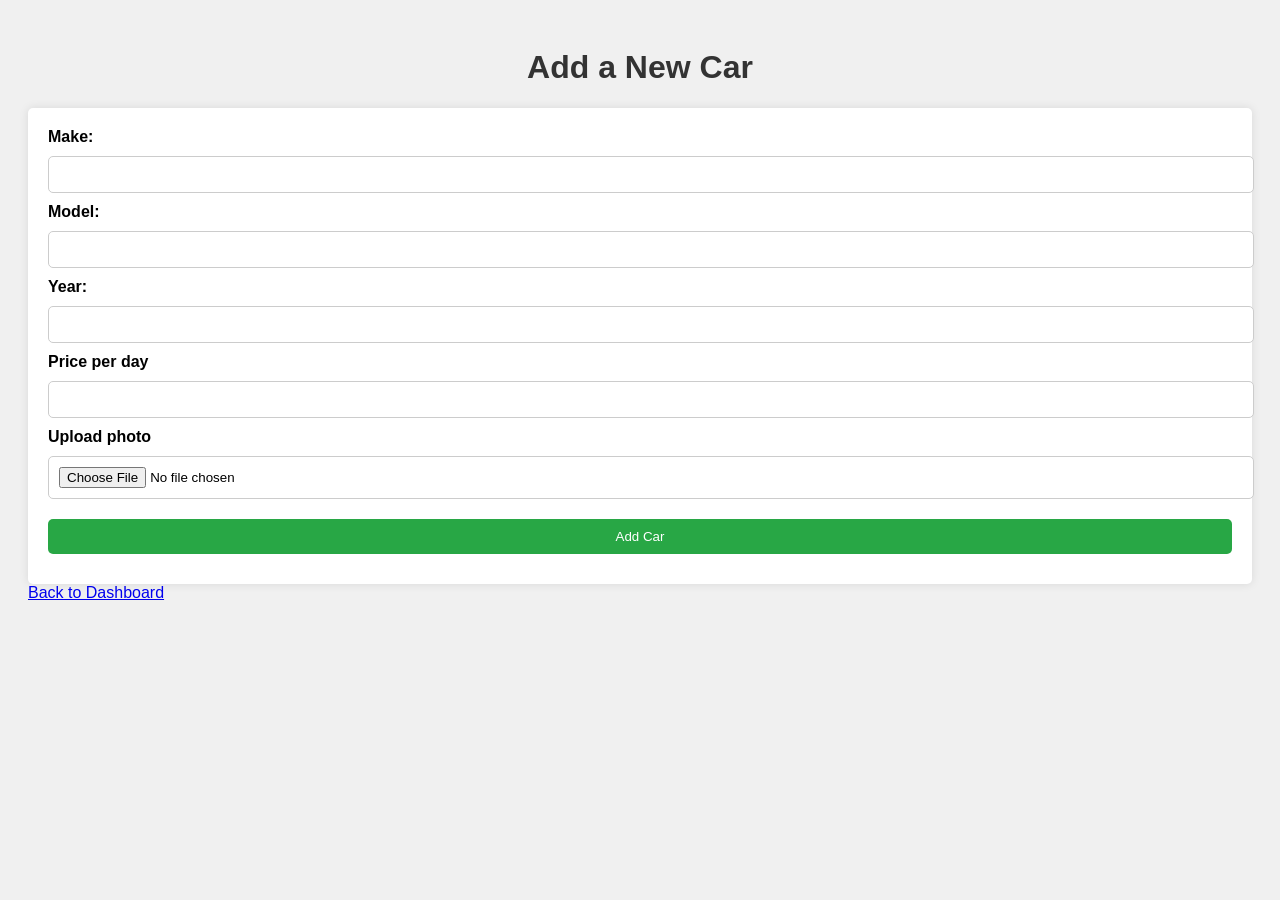
<file: rent-car-main/add_car.html>
<!DOCTYPE html>
<html lang="en">
<head>
    <meta charset="UTF-8">
    <meta name="viewport" content="width=device-width, initial-scale=1.0">
    <title>Add New Car</title>
    <style>
        body {
            font-family: Arial, sans-serif;
            background-color: #f0f0f0;
            padding: 20px;
        }
        form {
            background-color: #fff;
            padding: 20px;
            border-radius: 5px;
            box-shadow: 0px 0px 10px rgba(0, 0, 0, 0.1);
        }
        h1 {
            text-align: center;
            color: #333;
        }
        label {
            font-weight: bold;
        }
        input[type="text"], input[type="number"], input[type="submit"] {
            width: 100%;
            padding: 10px;
            margin: 10px 0;
            border: 1px solid #ccc;
            border-radius: 5px;
        }
        input[type="submit"] {
            background-color: #28a745;
            color: white;
            border: none;
            cursor: pointer;
        }
        input[type="submit"]:hover {
            background-color: #218838;
        }

        input[type="file"] {
    width: 100%;
    padding: 10px;
    margin: 10px 0;
    border: 1px solid #ccc;
    border-radius: 5px;
    background-color: white;
}
    </style>
</head>
<body>

    <h1>Add a New Car</h1>

    <form action="add_car.php" method="POST" enctype="multipart/form-data">
        <label for="make">Make:</label>
        <input type="text" id="make" name="make" required>

        <label for="model">Model:</label>
        <input type="text" id="model" name="model" required>

        <label for="year">Year:</label>
        <input type="number" id="year" name="year" required>

        <label for="price_per_day">Price per day</label>
        <input type="number" id="price_per_day" name="price_per_day" required step=".01">
        
        <label for = "car_img"> Upload photo</label>
        <input type="file" id="car_img" name="car_img">
        
        <input type="submit" value="Add Car">
    </form>

    <a href="admin_dashboard.php">Back to Dashboard</a>

</body>
</html>
</file>
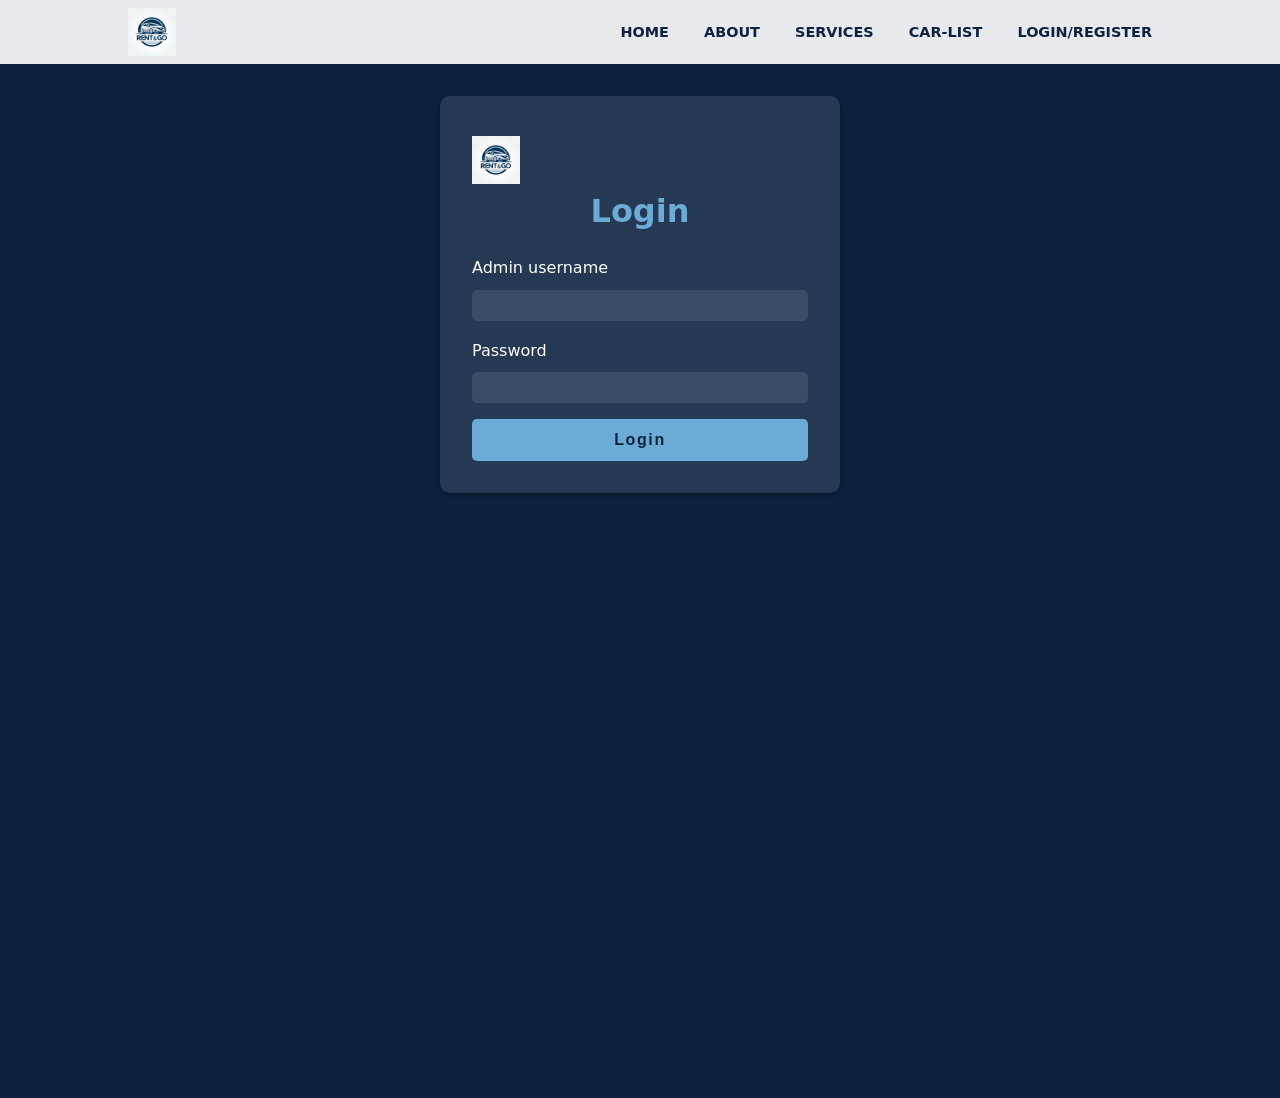
<file: rent-car-main/admin_login.html>
<!DOCTYPE html>
<html lang="en">
<head>
    <meta charset="UTF-8">
    <meta name="viewport" content="width=device-width, initial-scale=1.0">
    <link rel="stylesheet" href="css/style.css">
    <title>Log in</title>
    <style>
        /* Existing styles from login-register.php */
        :root {
            --color-primary: #0C2340;
            --color-secondary: #6BABD6;
            --color-tertiary: #E0E0F4;
            --color-bg: #595959;
            --color-text: #FFFFFF;
            --shadow: 0 2px 8px rgba(0,0,0,.4);
            --transition: all .4s ease;
        }

        .login-container {
            background: rgba(255, 255, 255, 0.1);
            padding: 2rem;
            border-radius: 10px;
            box-shadow: var(--shadow);
            width: 100%;
            max-width: 400px;
            margin: 2rem auto;
        }

        .login-container h2 {
            text-align: center;
            margin-bottom: 1.5rem;
            color: var(--color-secondary);
        }

        .form-group {
            margin-bottom: 1rem;
        }

        .form-group label {
            display: block;
            margin-bottom: 0.5rem;
        }

        .form-group input {
            width: 100%;
            padding: 0.5rem;
            border: none;
            background: rgba(255, 255, 255, 0.1);
            color: var(--color-text);
            border-radius: 5px;
        }

        .btn {
            display: block;
            width: 100%;
            padding: 0.75rem;
            background: var(--color-secondary);
            color: var(--color-primary);
            border: none;
            border-radius: 5px;
            cursor: pointer;
            font-size: 1rem;
            font-weight: bold;
            transition: var(--transition);
        }

        .btn:hover {
            background: var(--color-tertiary);
        }

        .switch-form {
            text-align: center;
            margin-top: 1rem;
        }

        .switch-form a {
            color: var(--color-secondary);
            text-decoration: none;
        }

        .switch-form a:hover {
            text-decoration: underline;
        }
    </style>
</head>
<body>
    <nav>
        <div class="n1-container">
            <div class="container">
                <div class="logo">
                    <img src="pic/logo.png" alt="">
                </div>
                <ul class="navlist">
                    <li><a href="index.html">home</a></li>
                    <li><a href="index.html#about">about</a></li>
                    <li><a href="index.html#services">services</a></li>
                    <li><a href="index.html#car-list">car-list</a></li>
                    <li><a href="customer_login.html">login/register</a></li>
                </ul>
                <div class="menu-btn">
                    <i class="fa-solid fa-bars"></i>
                </div>
            </div>
        </div>
    </nav>

    
    <div class="login-container">
        <div class="logo">
            <img src="pic/logo.png" alt="Rent N Go Logo">
        </div>
        <h2>Login</h2>
        <form id="loginForm" action="admin_login.php" method="POST">
            <div class="form-group">
                <label for="admin_username">Admin username</label>
                <input type="text" id="admin_username" name="admin_username" required>
            </div>
            <div class="form-group">
                <label for="admin_password">Password</label>
                <input type="password" id="admin_password" name="admin_password" required>
            </div>
            <button type="submit" class="btn">Login</button>
        </form>
    </div>
</body>
</html>
</file>
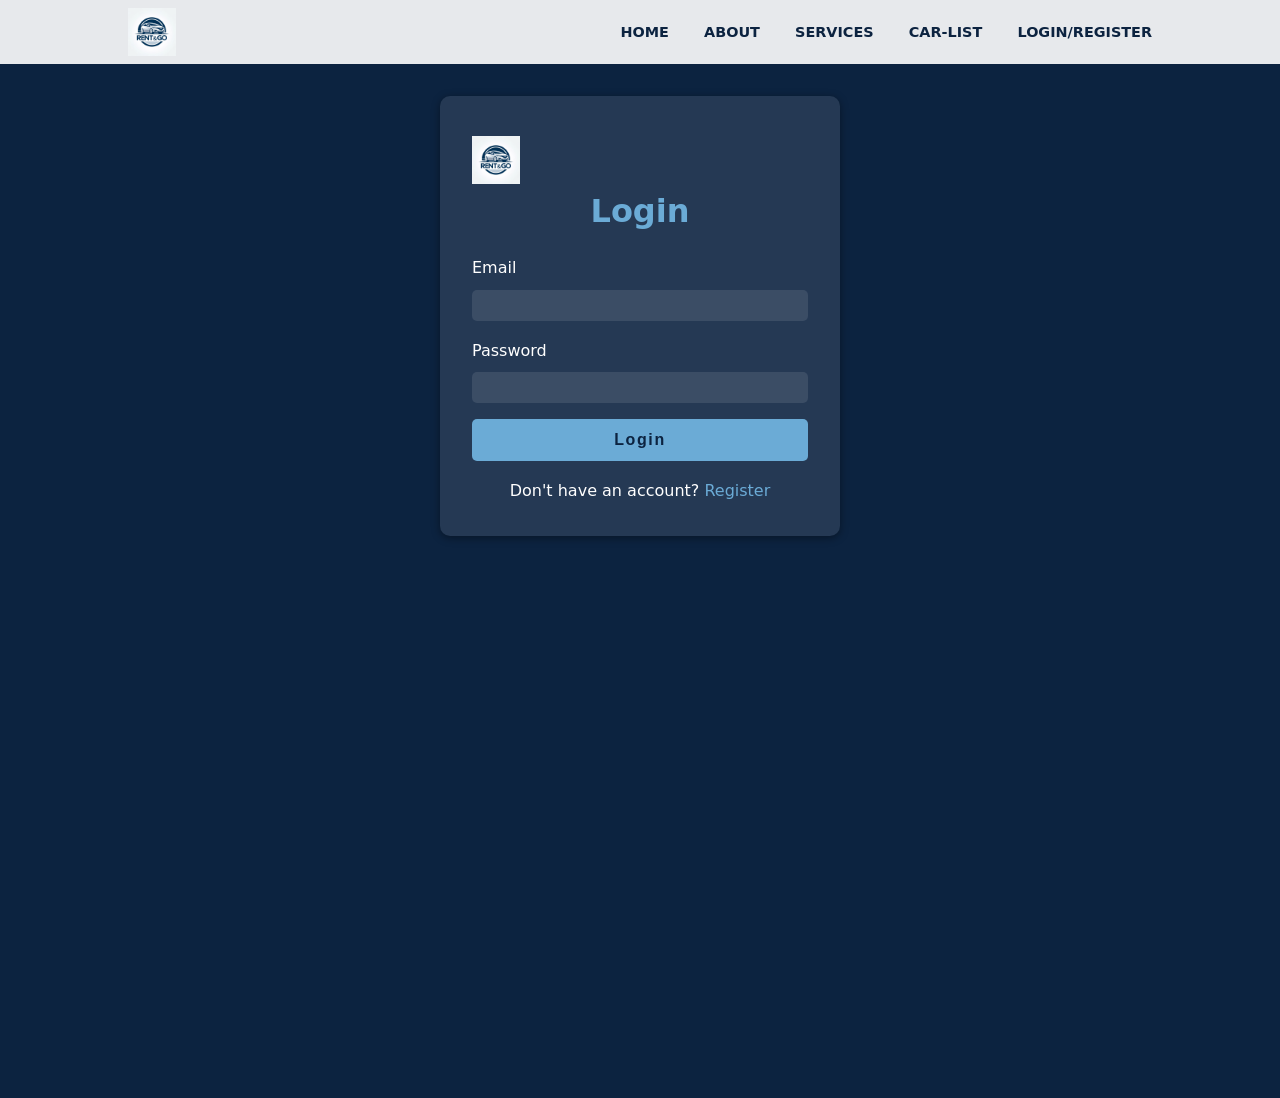
<file: rent-car-main/customer_login.html>
<!DOCTYPE html>
<html lang="en">
<head>
    <meta charset="UTF-8">
    <meta name="viewport" content="width=device-width, initial-scale=1.0">
    <link rel="stylesheet" href="css/style.css">
    <title>Log in</title>
    <style>
        /* Existing styles from login-register.php */
        :root {
            --color-primary: #0C2340;
            --color-secondary: #6BABD6;
            --color-tertiary: #E0E0F4;
            --color-bg: #595959;
            --color-text: #FFFFFF;
            --shadow: 0 2px 8px rgba(0,0,0,.4);
            --transition: all .4s ease;
        }

        .login-container {
            background: rgba(255, 255, 255, 0.1);
            padding: 2rem;
            border-radius: 10px;
            box-shadow: var(--shadow);
            width: 100%;
            max-width: 400px;
            margin: 2rem auto;
        }

        .login-container h2 {
            text-align: center;
            margin-bottom: 1.5rem;
            color: var(--color-secondary);
        }

        .form-group {
            margin-bottom: 1rem;
        }

        .form-group label {
            display: block;
            margin-bottom: 0.5rem;
        }

        .form-group input {
            width: 100%;
            padding: 0.5rem;
            border: none;
            background: rgba(255, 255, 255, 0.1);
            color: var(--color-text);
            border-radius: 5px;
        }

        .btn {
            display: block;
            width: 100%;
            padding: 0.75rem;
            background: var(--color-secondary);
            color: var(--color-primary);
            border: none;
            border-radius: 5px;
            cursor: pointer;
            font-size: 1rem;
            font-weight: bold;
            transition: var(--transition);
        }

        .btn:hover {
            background: var(--color-tertiary);
        }

        .switch-form {
            text-align: center;
            margin-top: 1rem;
        }

        .switch-form a {
            color: var(--color-secondary);
            text-decoration: none;
        }

        .switch-form a:hover {
            text-decoration: underline;
        }
    </style>
</head>
<body>
    <nav>
        <div class="n1-container">
            <div class="container">
                <div class="logo">
                    <img src="pic/logo.png" alt="">
                </div>
                <ul class="navlist">
                    <li><a href="index.html">home</a></li>
                    <li><a href="index.html#about">about</a></li>
                    <li><a href="index.html#services">services</a></li>
                    <li><a href="index.html#car-list">car-list</a></li>
                    <li><a href="customer_login.html">login/register</a></li>
                </ul>
                <div class="menu-btn">
                    <i class="fa-solid fa-bars"></i>
                </div>
            </div>
        </div>
    </nav>

    <div class="login-container">
        <div class="logo">
            <img src="pic/logo.png" alt="Rent N Go Logo">
        </div>
        <h2>Login</h2>
        <form id="loginForm" action="customer_login.php" method="POST">
            <div class="form-group">
                <label for="email">Email</label>
                <input type="email" id="email" name="email" required>
            </div>
            <div class="form-group">
                <label for="user_password">Password</label>
                <input type="password" id="user_password" name="user_password" required>
            </div>
            <button type="submit" class="btn">Login</button>
        </form>
        <div class="switch-form">
            <p>Don't have an account? <a href="register.html" id="switchToRegister">Register</a></p>
        </div>
    </div>
</body>
</html>
</file>
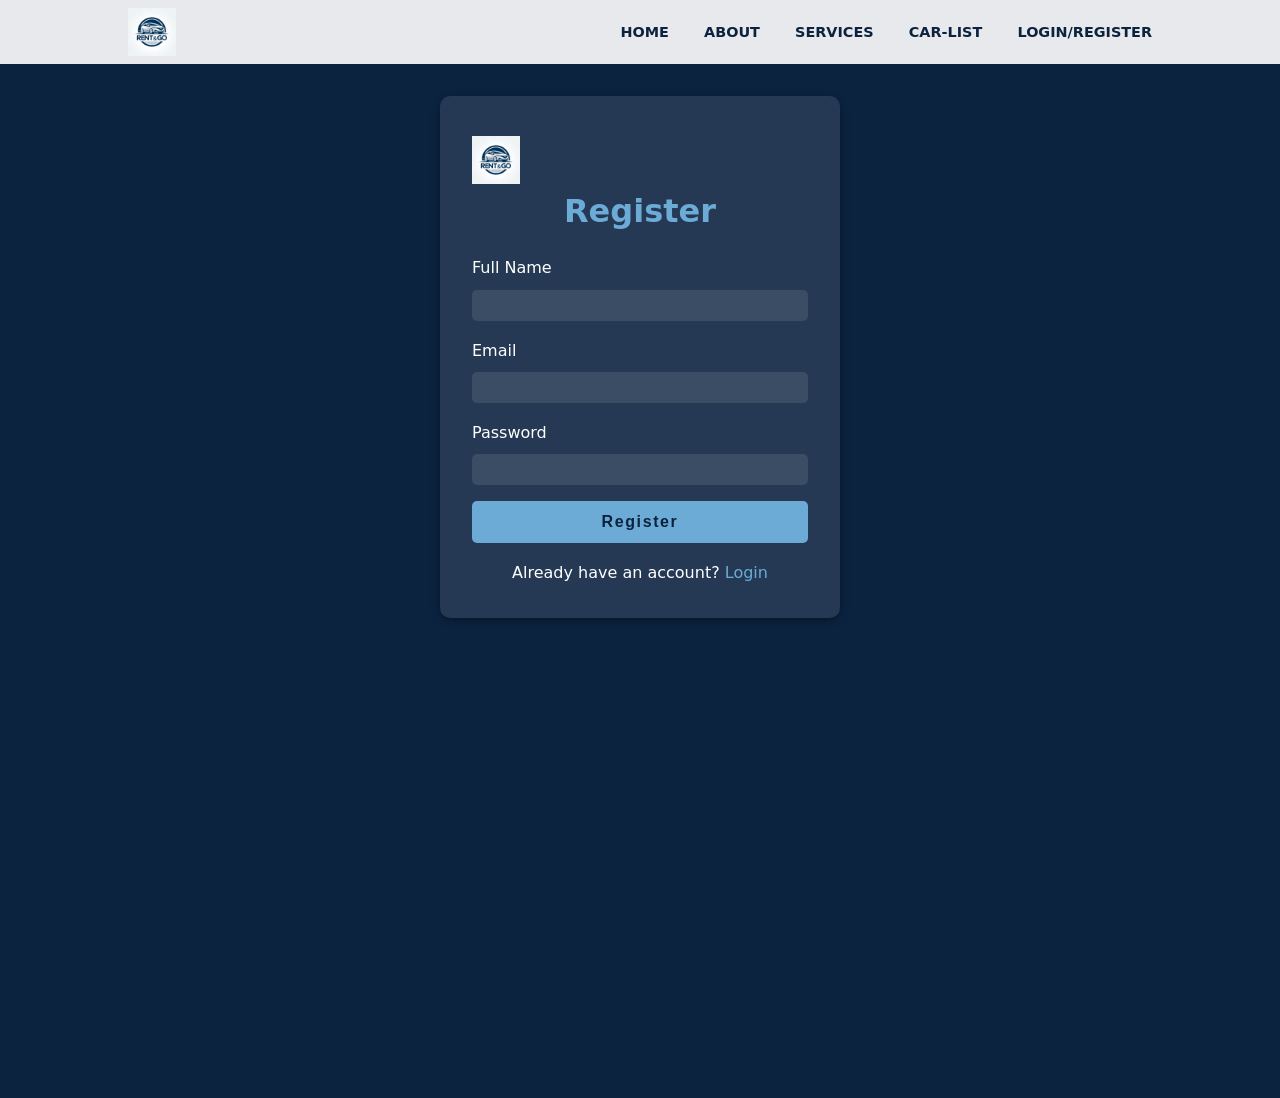
<file: rent-car-main/register.html>
<!DOCTYPE html>
<html lang="en">
  <head>
    <meta charset="UTF-8">
    <meta name="viewport" content="width=device-width, initial-scale=1">
    <title></title>
    <link rel="stylesheet" href="css/style.css">
    <style>
      :root {
          --color-primary: #0C2340;
          --color-secondary: #6BABD6;
          --color-tertiary: #E0E0F4;
          --color-bg: #595959;
          --color-text: #FFFFFF;
          --shadow: 0 2px 8px rgba(0,0,0,.4);
          --transition: all .4s ease;
      }

      .login-container {
          background: rgba(255, 255, 255, 0.1);
          padding: 2rem;
          border-radius: 10px;
          box-shadow: var(--shadow);
          width: 100%;
          max-width: 400px;
          margin: 2rem auto;
      }

      .login-container h2 {
          text-align: center;
          margin-bottom: 1.5rem;
          color: var(--color-secondary);
      }

      .form-group {
          margin-bottom: 1rem;
      }

      .form-group label {
          display: block;
          margin-bottom: 0.5rem;
      }

      .form-group input {
          width: 100%;
          padding: 0.5rem;
          border: none;
          background: rgba(255, 255, 255, 0.1);
          color: var(--color-text);
          border-radius: 5px;
      }

      .btn {
          display: block;
          width: 100%;
          padding: 0.75rem;
          background: var(--color-secondary);
          color: var(--color-primary);
          border: none;
          border-radius: 5px;
          cursor: pointer;
          font-size: 1rem;
          font-weight: bold;
          transition: var(--transition);
      }

      .btn:hover {
          background: var(--color-tertiary);
      }

      .switch-form {
          text-align: center;
          margin-top: 1rem;
      }

      .switch-form a {
          color: var(--color-secondary);
          text-decoration: none;
      }

      .switch-form a:hover {
          text-decoration: underline;
      }
    </style>
  </head>
  <body>
    <!--
    <h1>Register</h1>
    <a href="login.html">Go back</a>

    <form id="register_form" action="./register.php" method="POST">

      <label for="username">Username: </label>
      <input type="text" id="username" name="username">

      <label for="email">Email:</label>
      <input type="email" id="email" name="email">

      <label for="user_password">Password:</label>
      <input type="password" id="user_password" name="user_password">

      <label for="role">Register as:</label>

      <input type="submit" value="Submit">
    </form>
    -->
    <nav>
        <div class="n1-container">
            <div class="container">
                <div class="logo">
                    <img src="pic/logo.png" alt="">
                </div>
                <ul class="navlist">
                    <li><a href="index.html">home</a></li>
                    <li><a href="index.html#about">about</a></li>
                    <li><a href="index.html#services">services</a></li>
                    <li><a href="index.html#car-list">car-list</a></li>
                    <li><a href="customer_login.php">login/register</a></li>
                </ul>
                <div class="menu-btn">
                    <i class="fa-solid fa-bars"></i>
                </div>
            </div>
        </div>
    </nav>
    
    <div class="login-container">
        <div class="logo">
            <img src="pic/logo.png" alt="Rent N Go Logo">
        </div>
        <h2>Register</h2>
    <form id="registerForm" method="POST" action="register.php">
        <div class="form-group">
            <label for="username">Full Name</label>
            <input type="text" id="username" name="username" required>
        </div>
        <div class="form-group">
            <label for="email">Email</label>
            <input type="email" id="email" name="email" required>
        </div>
        <div class="form-group">
            <label for="user_password">Password</label>
            <input type="password" id="user_password" name="user_password" required>
        </div>
        <button type="submit" class="btn">Register</button>
    </form>
    <div class="switch-form">
        <p>Already have an account? <a href="customer_login.html" id="switchToLogin">Login</a></p>
      </div>
    </div>
  </body>
</html>
</file>
<file: rent-car-main/css/style.css>
/*=============GENERAL CSS=====================*/

*{
    margin: 0;
    padding: 0;
    box-sizing: border-box;
    list-style: none;
    text-decoration: none;
    border: none;
    outline: none;
    resize: none;

}
:root{      
    --color-primary:#0C2340;
    --color-secondary:#6BABD6;
    --color-tertiary:#E0E0F4;
    --color-bg:#595959;
    --color-text:#FFFFFF ;
    --shadow: 0 2px 8px rgba(0,0,0,.4);
    --shadow-1: -1rem 1rem 1.2rem 0 rgba(157,157,157,.5);
    --transition: all .4s ease;

    --width-lg: 80%;
    --width-md: 90%;
    --width-sm: 95%;
}

body{
    font-family: system-ui, -apple-system, BlinkMacSystemFont, 'Segoe UI', Roboto, Oxygen, Ubuntu, Cantarell, 'Open Sans', 'Helvetica Neue', sans-serif;
    background: var(--color-primary);
    color: var(--color-text);
    line-height: 1.7;
    height: 122vh;

}
::-webkit-scrollbar{
    height: .5rem;
    width: .5rem;
}
::-webkit-scrollbar-track{
    background: var(--color-primary);

}
::-webkit-scrollbar-thumb{
    background: var(--color-secondary);
    
}
img{
    width: 100%;
    display: block;
    object-fit: cover;

}

a{
    color: var(--color-text);
    
}
span{
    font-size: .9rem;

}
h1,h2,h3,h4{
    line-height: 1.2;

}

h1{
    font-size: 2.88rem;

}
h2{
    font-size: 2rem;
    
}
h3{
    font-size: 1.6rem;
    
}
h4{
    font-size: 1.3rem;
    
}
h5{
    font-size: 1rem;
    
}

.container{
    margin: 0 auto;
    width: var(--width-lg);
}

section{
    padding: 5rem 0 0;

}
section h2{
    text-align: center;
    margin-bottom: 2rem;

}
.btn{
    display: inline-block;
    background: var(--color-secondary);
    width: 11rem;
    padding: 1rem;
    border-radius: 5rem;
    margin-top: 1rem;
    cursor: pointer;
    font-size: .9rem;
    text-transform: capitalize;
    letter-spacing: .1rem;
    transition: var(--transition);
}
.btn:hover{
    background: var(--color-primary);
    color: var(--color-secondary);
}
.social-icons{
    display: flex;
    gap: 1rem;
    margin-top: 1.5rem;
    
    
}

.social-icons i{
    display: flex;
    align-items: center;
    justify-content: center;
    font-size: 1.3rem;
    border-radius: 50%;
    cursor: pointer;
}

.title{
    text-align: center;
    margin-bottom: 4rem;
    padding: 0 3rem;
    position: relative;

}
.title h2{
    font-size: 2.2rem;
    text-transform: uppercase;
}
.title h4{
    position: relative;
    display: inline-block;
    font-size: 1.5rem;
    padding-bottom: 1rem;
    
}

.title h4::before{
    content: '';
    position: absolute;
    top: 44%;
    left: -3rem;
    height: .2rem;
    width: 2rem;
    background: var(--color-secondary);
}

.title h4::after{
    content: '';
    position: absolute;
    top: 44%;
    right: -3rem;
    height: .2rem;
    width: 2rem;
    background: var(--color-secondary);
}




/*=====================NAV====================*/

/* nt-container*/
.nt-container{
    background: var(--color-text);
}
.nav-top{
    display: flex;
    color: var(--color-primary);
    align-items: center;
    justify-content: space-between;
    padding: .5rem;
    

}

.nav-top div i{
    color: var(--color-secondary);
    font-size: .8rem;
}
.nav-top div span{
    margin-left: .5rem;

}
.nav-top .social-icons {
    margin-top: 0;
}
.nav-top .social-icons i{
    color: var(--color-primary);
    font-size: .9rem;
}
.nav-top .social-icons i:hover{
    color: var(--color-secondary);
    
}

.logo img{
    width: 3rem;
    padding: .5rem 0;

}
.n1-container{
    background-color: rgba(255,255,255,.9);
    
}
.scrolling{
    position: fixed;
    width: 100%;
    top: 0;
    z-index: 1111;
}
.n1-container .container{
    display: flex;
    align-items: center;
    justify-content: space-between;
    transition: var(--transition);
    

}
.navlist{
    display: flex;
    gap: 2.2rem;
}
.menu-btn{
    font-size: 1.5rem;
    
    cursor: pointer;
    display: none;

}
.navlist li a{
    color: var(--color-primary);
    text-transform: uppercase;
    font-weight: 600;
    font-size: .9rem;

}
.navlist li a:hover{
    color: var(--color-secondary);

}

/*=====================HEADER / HOME====================*/

header{
    background: url(../pic/bg1.jpg);
    background-size: cover;
    background-position: center;
    height: 88vh;
    z-index: 1;
    position: relative;
}

header::after{
    content: '';
    position: absolute;
    top: 0;
    left: 0;
    height: 100%;
    width: 100%;
    background: rgba(0,0,0,.6);
    z-index: -1;
}

.home-container{
    color: var(--color-secondary);

}
header .info{
    max-width: 444px;
    position: absolute;
    top: 20%; 
}

header .info p{
    padding: 1rem 0;
}

.booking-form{
    padding: 1rem 2rem;
    background-color: var(--color-primary);
    border-radius: .5rem;
    display: flex;
    align-items: center;
    justify-content: space-between;
    color: var(--color-text);
    
}

.booking-form input,
.booking-form select{
    background: var(--color-secondary);
    border-radius: .3rem;
    padding: .3rem;

}

/*=======================================WORKS=====================================*/

.works{
    padding-bottom: 3rem;
}
.works .title p{
    padding-top: 1rem;
}

.works-container{
    text-align: center;

}
.works-container .step{
    width: 15%;
    display: inline-block;
    text-align: center;
    position: relative;
}

.works-container .number{
    height: 50px;
    width: 50px;
    border: 0.2rem solid var(--color-secondary);
    border-radius: 50%;
    color: var(--color-secondary);
    background: var(--color-primary);
    display: flex;
    justify-content: center;
    align-items: center;
    margin: 0 auto 10px auto;
    font-size: 1.3rem;
    
}
.works-container .number>span{
    position: absolute;
    top: 50%;
    left: 50%;
    transform: translate(-50%,-50%);
    font-size: 1.3rem;
}

.works-container .caption{
    display: block;
    color: var(--color-secondary);
}

.works-container .step::after{
    content: '';
    position: absolute;
    top: 25px;
    width: 100%;
    height: 4px;
    background: var(--color-secondary);
    z-index: -1;
}
.works-container .step:last-child::after{
    display: none;
}

/*=======================================ABOUT=====================================*/
.about .title{
    margin-bottom: 2rem;
}
.about .title p{
    text-transform: capitalize;
    font-size: .9rem;
    padding-bottom: .5rem;
}
.about-container{
    display: grid;
    grid-template-columns: 1fr 1fr;
    gap: 2rem;
    position: relative;
    padding: 0 6rem;
}

.about .content .title{
    text-align: start;
}
.about .content .title h2{
    text-align: start;
}

.about-container .image{
    padding: 3rem 0;
    display: flex;
    justify-content: flex-end;
}

.about-container .image img{
    max-width: 600px;
    height: auto;
    box-shadow: var(--shadow);

}
.about-container .content{
    padding: 5rem 0;
}

.about-container::before{
    content: '';
    position: absolute;
    top: 0;
    right: 0;
    bottom: 0;
    height: 100%;
    width: 100%;
    background: rgba(16, 46, 82, 0.2);
    z-index: -1;

}

/*=======================================SERVICES=====================================*/
.services-container{
    display: grid;
    grid-template-columns: repeat(3, 1fr);
    gap: 2rem;
}

.services-container .card{
    padding: 2rem;
    background: var(--color-bg);
    border-radius: .5rem;
    transition: var(--transition);

     
}

.services-container .card>div{
    display: flex;
    align-items: center;
    justify-content: flex-start;
    gap: 1rem;
    padding: 1rem 0;
}

.services-container .card h4{
    font-size: 1.2rem;
    text-transform: capitalize;
}
.services-container .card span{
    font-size: 1.2rem;

}

.services-container .card p{
    color: var(--color-tertiary);

}
.services-container .card:hover{
    box-shadow: var(--shadow-1);
    cursor: pointer;
}

.services-container .card:hover h4,
.services-container .card:hover span{
    color: var(--color-secondary);
}

/*================================CARS====================================*/

.cars-container-dets{
    display: grid;
    grid-template-columns: repeat(3, 1fr);
    gap: 1.5rem;
}

.cars-container-dets img{
    /*box-shadow: var(--shadow);*/
    border-radius: .2rem;
    border-radius: .2rem  .2rem 0 0;
}
.cars-container-dets .info{
    box-shadow: var(--shadow);
    border-radius: 0 .2rem 0 .2rem;
    padding: 1rem 1rem 1.5rem;
    position: relative;
    background-color: #0c2340;
}
.cars-container-dets .info .tag{
    position: absolute;
    top: 1rem;
    right: 1rem;
    font-weight: 700;
    display: flex;
    align-items: center;
    justify-content: center;
    gap: .5rem;
    color: var(--color-secondary);
}

.cars-container-dets .info h5{
    text-transform: uppercase;
    letter-spacing: .07rem;
    font-weight: 700;
}

.cars-container-dets .tag p{
    font-size: 1rem;  
}

.cars-container-dets .info > p{
    color: var(--color-tertiary);
    font-size: .8rem;
}

.cars-container-dets .info a{
    font-size: .75rem;
    border: .1rem solid rgba(0, 0, 0, 0.1);
    font-weight: 600;
    padding: .1rem .5rem;
    color: var(--color-tertiary);
    text-transform: uppercase;
    border-radius: .1rem;
}

.cars-container-dets .info a:hover{
    background-color: var(--color-secondary);
    border-color: var(--color-secondary);
    color: var(--color-primary);
}


/*================================BLOG====================================*/

.blog-container-bl{
    display: grid;
    gap: 2rem 0;
}

.blog-container-bl .card{
    display: grid;
    grid-template-columns: 40% 60%;
    gap: 1rem;
    background: rgba(16, 46, 82, 0.2);
    cursor: pointer;
}
.blog-container-bl .card-2{
    grid-template-columns: 60% 40%;
    
}
.blog-container-bl img{
    filter: grayscale(1);
    transition: var(--transition);

}
.blog-container-bl .card:hover img{
    filter: grayscale(0);

}
.blog-container-bl .content p{
    padding: .1rem 2rem .1rem 1rem;

}
.blog-container-bl .content p{
    padding: .1rem 1.5rem;
}

/*==============================FOOTER==============================*/


footer{
    padding: 3rem 0;
    background: var(--color-text);
    color: var(--color-primary);
}
footer .logo img{
    width: 100px;


}
footer .container{
    display: grid;
    grid-template-columns: repeat(4, 1fr);
    gap: 5rem;
}

footer li,
footer p{
    color: var(--color-primary);
    margin-bottom: 1rem 0;
    text-transform: capitalize;
}
footer li a{
    color: var(--color-primary);
}
footer li a:hover,
footer .footer-social i:hover{
    color: var(--color-secondary);
    cursor: pointer;
}

footer .footer-social{
    display: flex;
    gap: 1rem;
    margin-top: 2rem;
}

footer h4{
    font-size: 1.1rem;
    margin-bottom: 1.5rem;
}




/*===============================SMALL SCREEN=================================*/

@media (max-width: 1024px){
    header::after{
        background: rgba(0,0,0,.8);
    }
    .services-container{
        grid-template-columns: repeat(2, 1fr);
    }
    .cars-container-dets{
        grid-template-columns: repeat(2, 1fr);
    }
    .blog-container-bl .card{
        grid-template-columns: 100%;
        gap: 1rem;
    }
}
/*===============================FOR TABLET=================================*/

@media (max-width: 824px){
    h1,h2,h3,h4{
        line-height: 1;
    
    }
    
    h1{
        font-size: 2.4rem;
    
    }
    h2{
        font-size: 1.7rem;
        
    }
    h3{
        font-size: 1.4rem;
        
    }
    h4{
        font-size: 1.2rem;
        
    }
    
    
    .container{
        width: var(--width-md);
    }
    
    section{
        padding: 3rem 0 0;
    
    }
    .nt-container{
        display: none;
    }
    .menu-btn{
        display: block;
    }
    .navlist{
        position: absolute;
        flex-direction: column;
        top: 4rem;
        right: 2rem;
        width: 40%;
        padding: 1rem 0;
        background: rgba(255,255,255,.9);
        z-index: 111;
        display: none;
    }
    .active{
        display: flex;
    }
    .about-container{
       grid-template-columns: 1fr;
       gap: 1rem;
    }
    .about-container .image{
        padding: 0;
        justify-content: center;

    }
    .about-container::before{
        width: 100%;
    }
    
    .blog-container-bl img{
        max-width: 500px;
    
    }
    .footer-container{
        grid-template-columns: repeat(2, 1fr);
    }
}


/*===============================FOR MOBILE=================================*/

@media (max-width: 624px){
    .container{
        width: var(--width-sm);
    }
    .about-container{
        padding: 0 1rem;
        gap: 1rem;
    }
    .services-container{
        grid-template-columns: 1fr;
    }
    .cars-container-dets{
        grid-template-columns: 1fr;
    }
    .booking-form{
        flex-direction: column;
        width: 40%;
    }
    header .info{
        max-width: 444px;
        position: absolute;
        top: 14%; 
    }
    .contact .title{
        margin-bottom: 0;
    }

}
</file>
